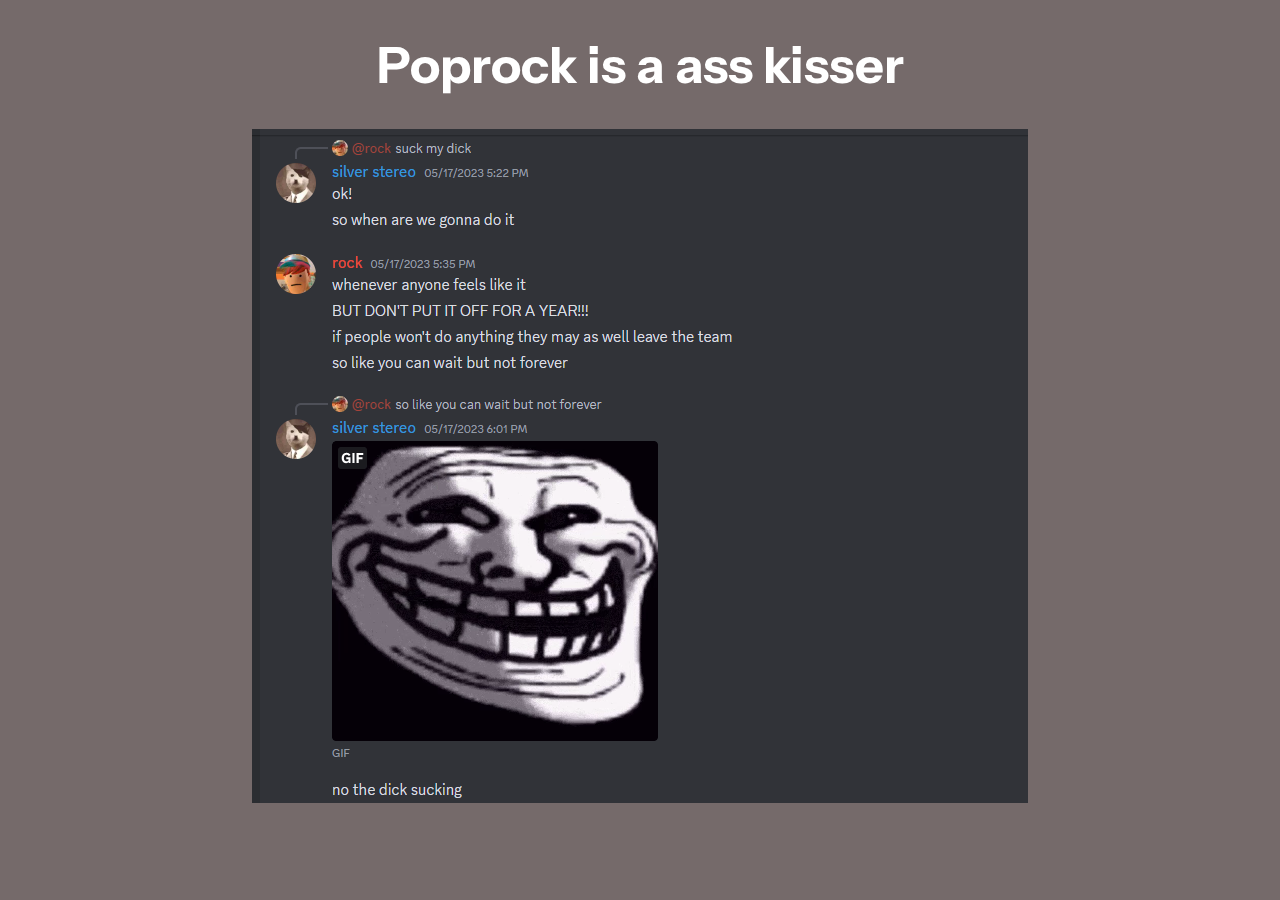
<file: index.html>
<!DOCTYPE html>
<html>
<head>

    <link rel="preconnect" href="https://fonts.googleapis.com">
    <link rel="preconnect" href="https://fonts.gstatic.com" crossorigin>
    <link href="https://fonts.googleapis.com/css2?family=Instrument+Sans&display=swap" rel="stylesheet">
    <link rel="stylesheet" href="style.css">
</head>

<body>
    <h1>Poprock is a  ass kisser</h1>
    <img src="Discord_ZfyiTaYNDw.png" alt="poprock top ten most dumbest moments">
</body>
</html>
</file>
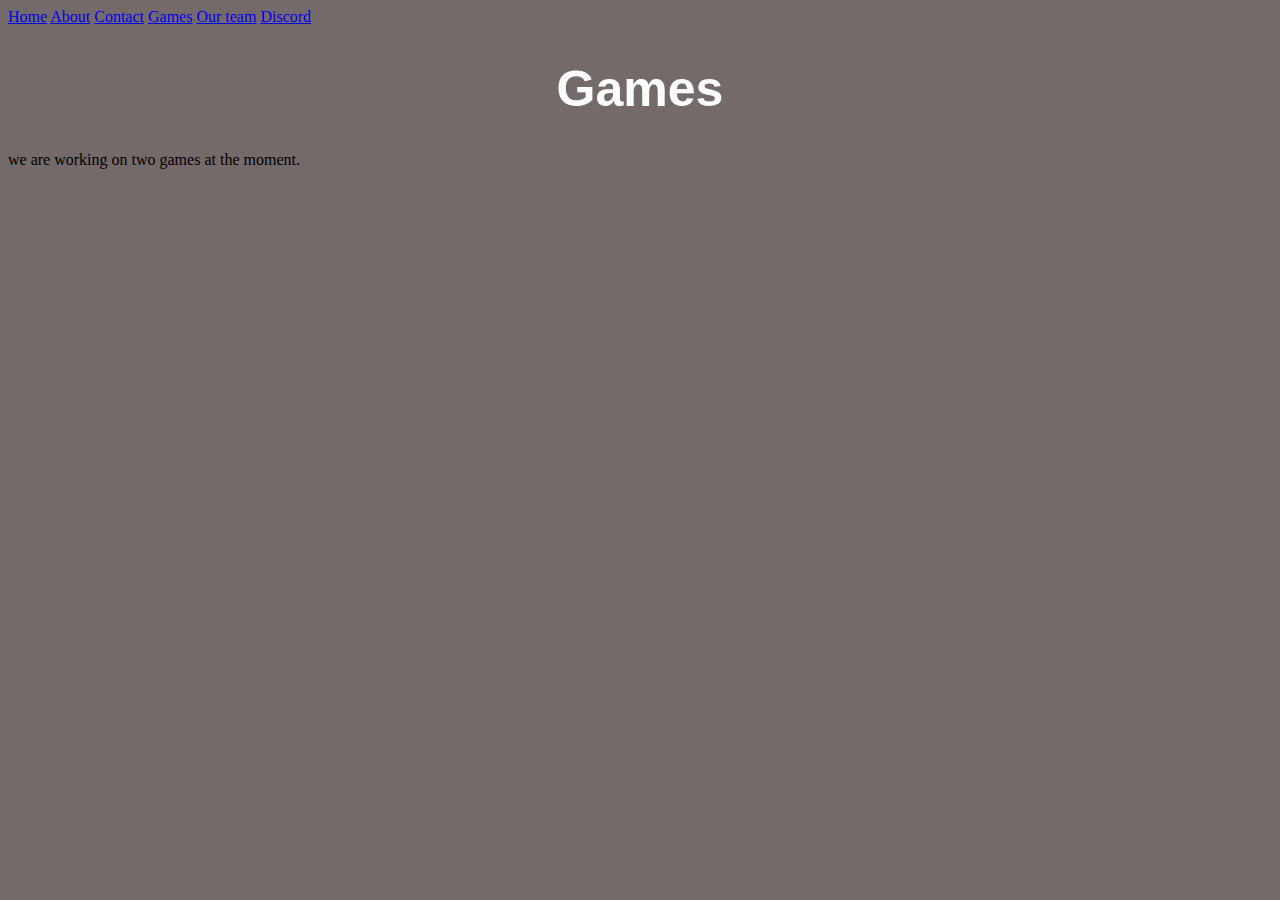
<file: games.html>
<html>
<head>
    <link rel="stylesheet" href="style.css">
    <div class="navbar">
        <a class="active" href="index.html">Home</a>
        <a href="#NOTWORKING">About</a>
        <a href="games.html">Contact</a>
        <a href="#NOTWORKING">Games</a>
        <a href="#NOTWORKING">Our team</a>
        <a href="#NOTWORKING">Discord</a>
    </div>
</head>

<body>
    <h1 class="page-content">Games</h1>
    <p class="page-content"> we are working on two games at the moment. </p>

</body>

</html>
</file>
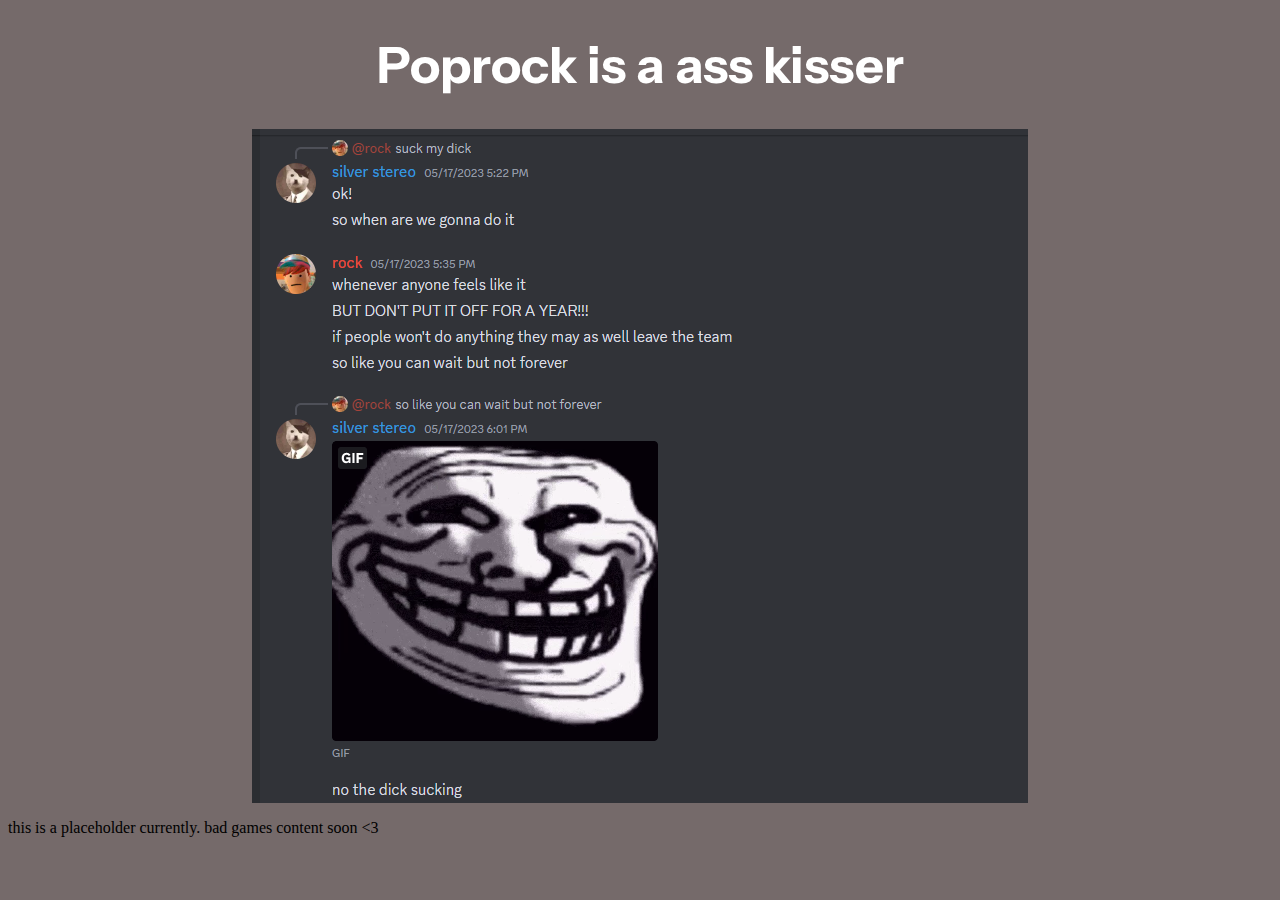
<file: Placeholder.html>
<!DOCTYPE html>
<html>
<head>

    <link rel="preconnect" href="https://fonts.googleapis.com">
    <link rel="preconnect" href="https://fonts.gstatic.com" crossorigin>
    <link href="https://fonts.googleapis.com/css2?family=Instrument+Sans&display=swap" rel="stylesheet">
    <link rel="stylesheet" href="style.css">
</head>

<body>
    <h1>Poprock is a  ass kisser</h1>
    <img src="Discord_ZfyiTaYNDw.png" alt="poprock top ten most dumbest moments">
    <p> this is a placeholder currently. bad games content soon <3</p>
</body>
</html>
</file>
<file: style.css>
body{
    background-color: #756a6a;
}

h1{
    text-align: center;
    font-family: 'Instrument Sans', sans-serif;
    font-size: 50px;
    color: white;
}

img{
    display: block;
    margin: auto;
}
</file>
